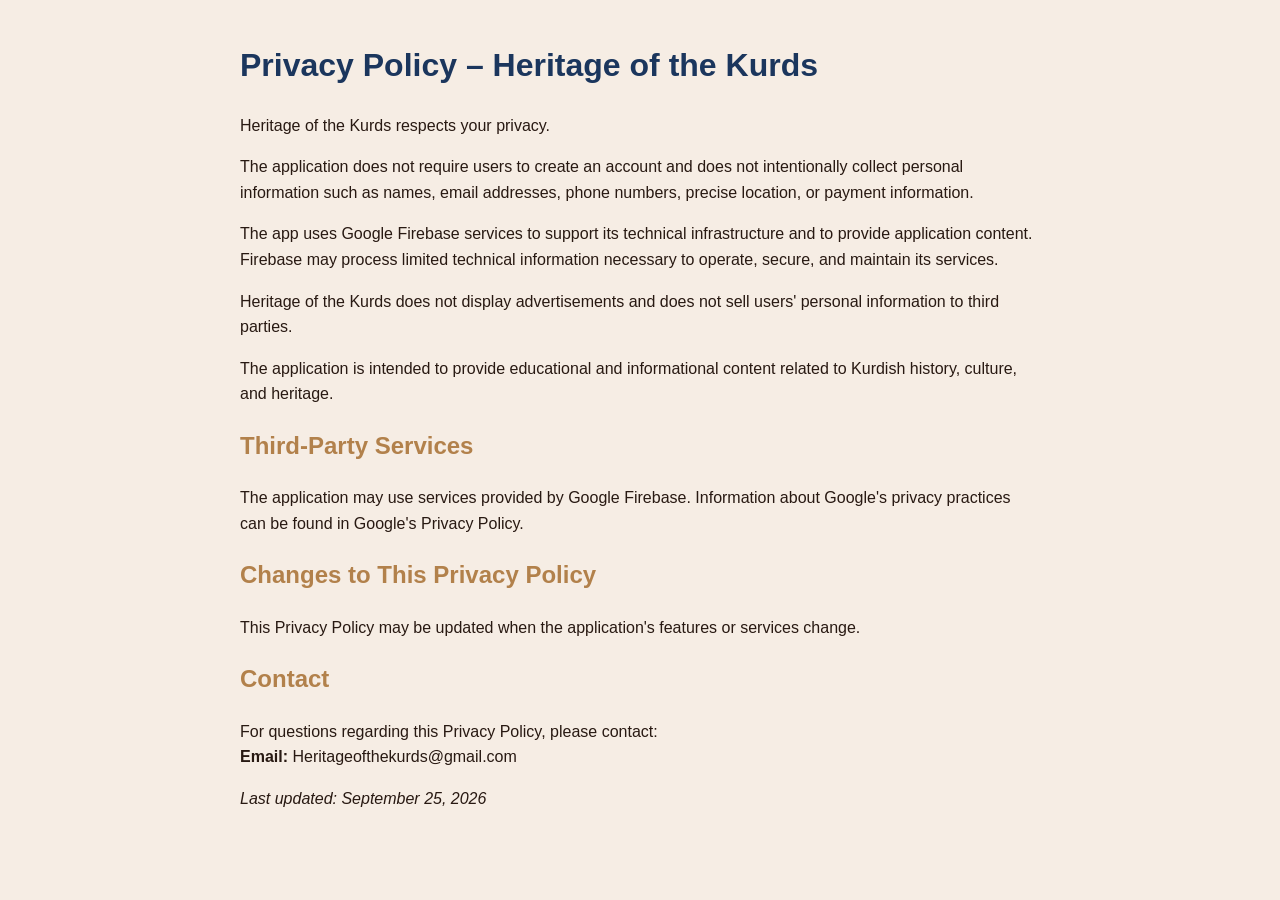
<file: privacy.html>
<!DOCTYPE html>
<html lang="en">
<head>
    <meta charset="UTF-8">
    <meta name="viewport" content="width=device-width, initial-scale=1.0">
    <title>Privacy Policy - Heritage of the Kurds</title>
    <style>
        body {
            font-family: Arial, sans-serif;
            line-height: 1.6;
            max-width: 800px;
            margin: 40px auto;
            padding: 0 20px;
            color: #281912;
            background-color: #f6ede4;
        }
        h1 { color: #1b365d; }
        h2 { color: #b2814b; margin-top: 20px; }
    </style>
</head>
<body>

    <h1>Privacy Policy – Heritage of the Kurds</h1>
    <p>Heritage of the Kurds respects your privacy.</p>
    <p>The application does not require users to create an account and does not intentionally collect personal information such as names, email addresses, phone numbers, precise location, or payment information.</p>
    <p>The app uses Google Firebase services to support its technical infrastructure and to provide application content. Firebase may process limited technical information necessary to operate, secure, and maintain its services.</p>
    <p>Heritage of the Kurds does not display advertisements and does not sell users' personal information to third parties.</p>
    <p>The application is intended to provide educational and informational content related to Kurdish history, culture, and heritage.</p>

    <h2>Third-Party Services</h2>
    <p>The application may use services provided by Google Firebase. Information about Google's privacy practices can be found in Google's Privacy Policy.</p>

    <h2>Changes to This Privacy Policy</h2>
    <p>This Privacy Policy may be updated when the application's features or services change.</p>

    <h2>Contact</h2>
    <p>For questions regarding this Privacy Policy, please contact:<br>
    <strong>Email:</strong> Heritageofthekurds@gmail.com</p>
    
    <p><em>Last updated: September 25, 2026</em></p>

</body>
</html>
</file>
